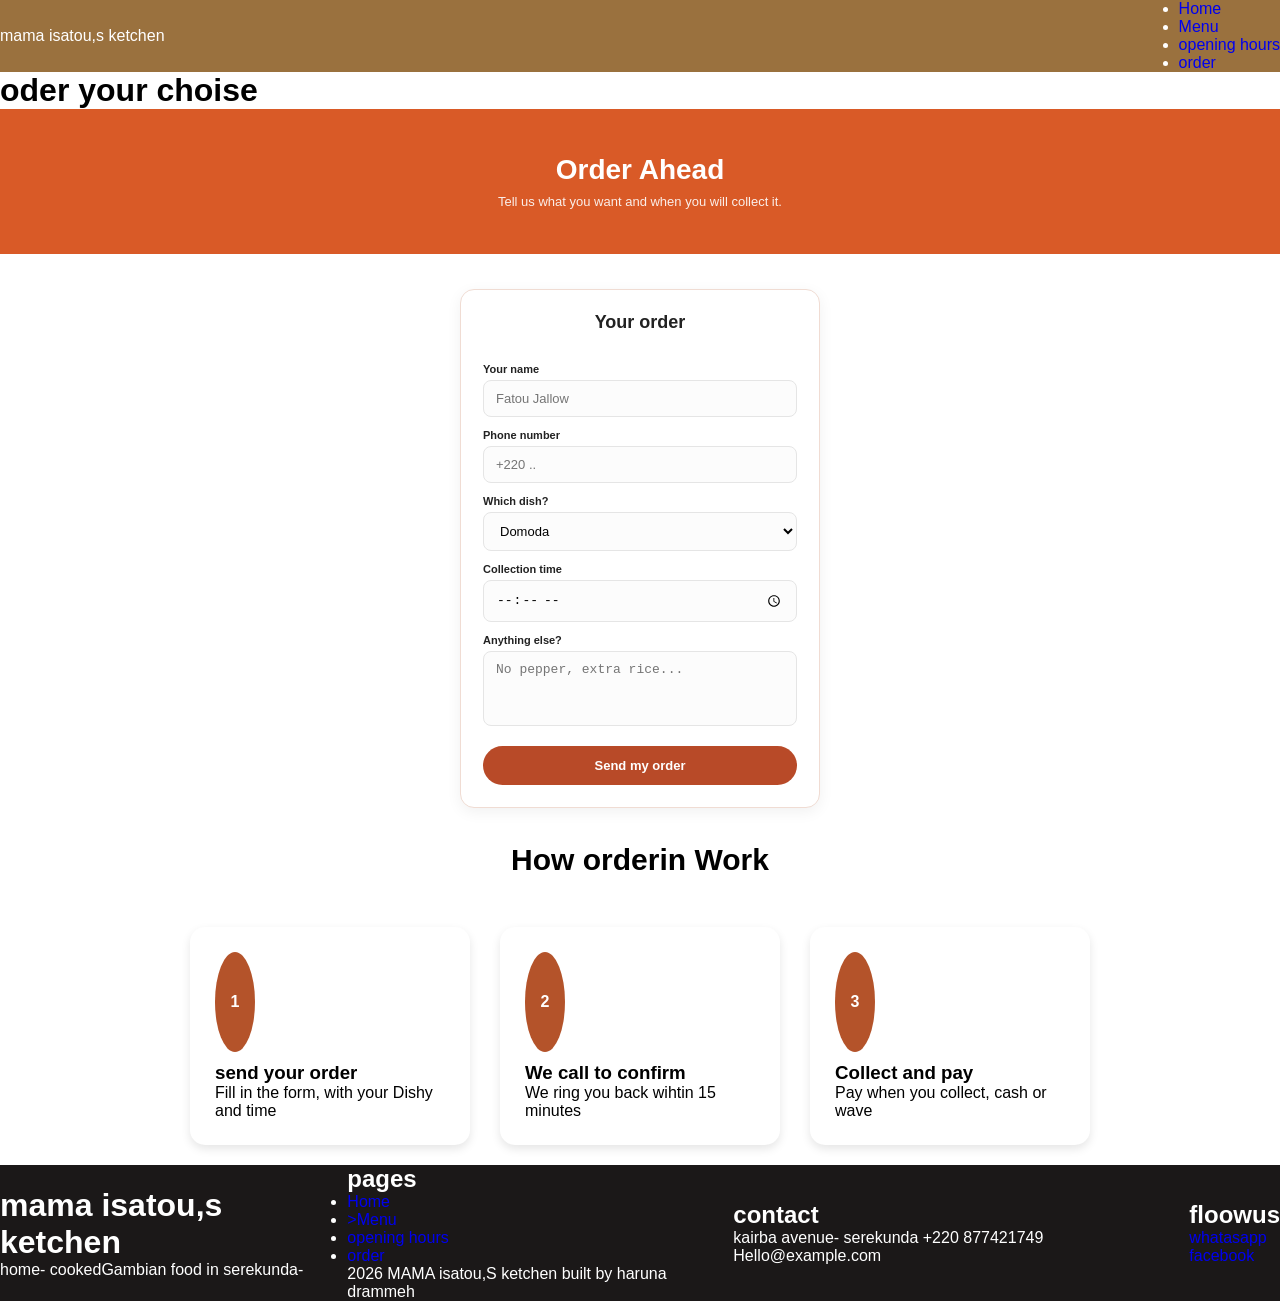
<file: oder.html>
<!DOCTYPE html>
<html lang="en">
<head>
    <meta charset="UTF-8">
    <meta name="viewport" content="width=device-width, initial-scale=1.0">
    <title>oder</title>
    <link rel="stylesheet" href="main.css">
</head>
<body>
    <header>
        <span>mama isatou,s ketchen</span>
        
            <nav>
                <ul>
                
                <li><a href="index.html">Home</a></li>
               <li> <a href="Menu.html"> Menu</a></li>
                <li><a href="opening hours.html">opening hours</a></li>
                <li><a href="order.html">order</a></li>
                
                </ul>
            </nav>
        
    </header>
   <h1>oder your choise</h1>
<main>
  <section class="cc">
    <h1>Order Ahead</h1>
    <p>Tell us what you want and when you will collect it.</p>
  </section>

  <form class="gg" action="">
    <div class="td">
      <h2 class="form-title">Your order</h2>

      <label for="name">Your name</label>
      <input type="text" id="name" placeholder="Fatou Jallow">

      <label for="phone">Phone number</label>
      <input type="text" id="phone" placeholder="+220 ..">

      <label for="dishes">Which dish?</label>
      <select id="dishes">
        <option>Domoda</option>
        <option>Benachin</option>
        <option>Cheken Yassa</option>
      </select>

      <label for="time">Collection time</label>
      <input type="time" id="time">

      <label for="anything">Anything else?</label>
      <textarea id="anything" placeholder="No pepper, extra rice..."></textarea>

      <button type="submit">Send my order</button>
    </div>
  </form>
  <section class="why-section">
    <h2 style="text-align: center;">How orderin Work</h2>
    
    <div class="cards" style="display: flex;">
        <div class="card">
            <div class="number">1</div>
            <h3>send your order</h3>
            <p>Fill in the form, with your Dishy and time </p>
        </div>
        <div class="card">
            <div class="number">2</div>
            <h3>We call to confirm</h3>
            <p>We ring you back wihtin 15 minutes</p>
        </div>
        <div class="card">
            <div class="number">3</div>
            <h3>Collect and pay </h3>
            <p>Pay when you collect, cash or wave</p>
        </div>
    </div>
</section>
</main>
     <footer>
            <div>
        <h1>mama isatou,s ketchen</h1>
        <p>home- cookedGambian food in serekunda- </p>
    </div>
    <div>
        <h2>pages</h2>
        <p>
              <nav>
           <ul style="navigation: auto;"">
             <li>
                <a href="index.html">Home</li>
                <li><a href="Menu.html">>Menu</a></li>
                <li><a href="opening hours.html">opening hours</a></li>
                <li><a href="oder.html">order</a></li>
            
        </ul>
        <p>2026 MAMA isatou,S ketchen built by haruna drammeh</p>
        </nav>
        </p>
    </div>
    <div>
        <h2>contact</h2>
        <p>kairba avenue- serekunda
            +220 877421749
            Hello@example.com 
        </p>
    </div>
    <div>
        <h2>floowus </h2>
        <p>
            <a target="whatsapp" href="https:/whatasapp/7421749">whatasapp</a>
            <a target="whatsapp" href="https://facebook/haruna drammeh">facebook</a>
        </p>
    </div>
    </footer>
    
</body>
</html>
</file>
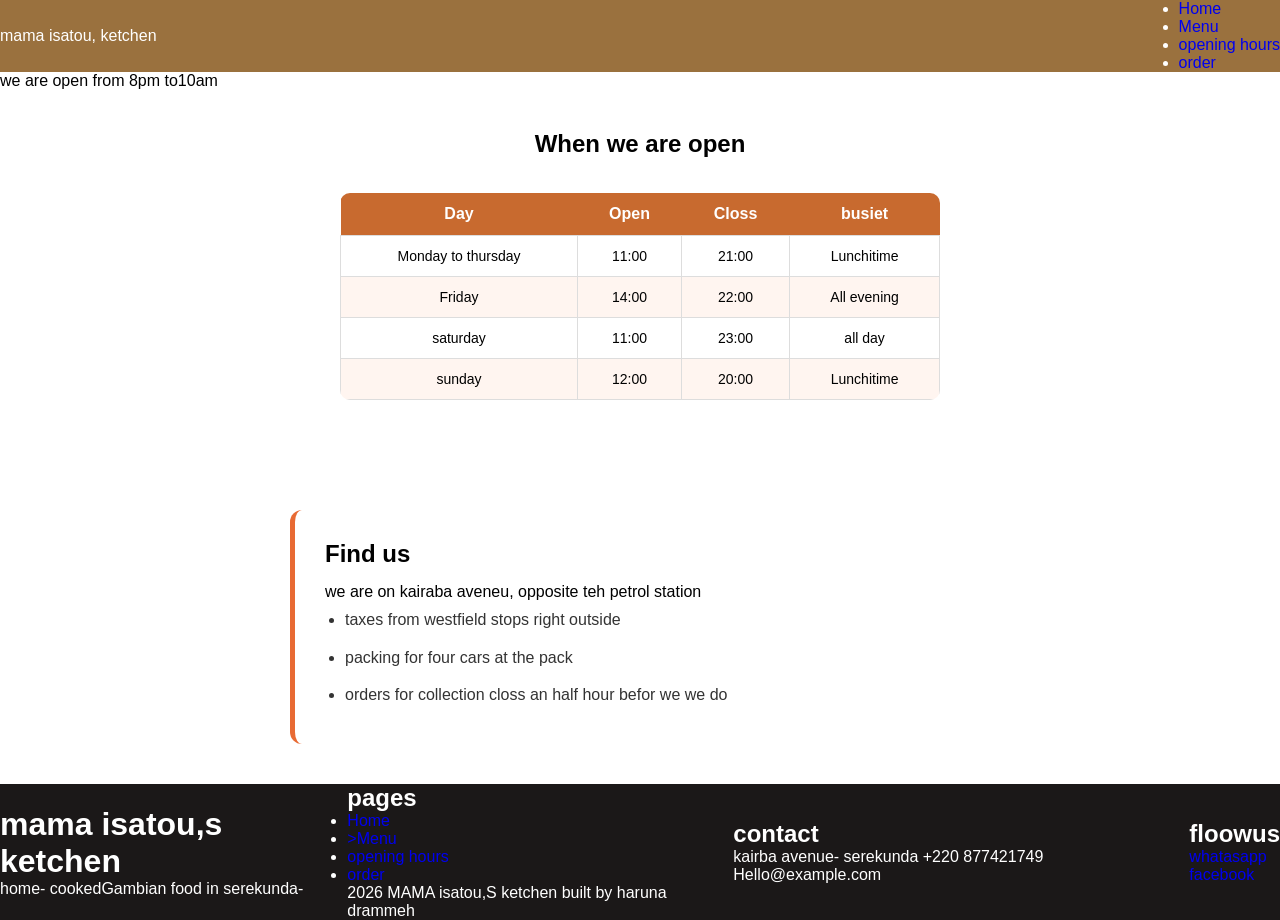
<file: opening hours.html>
<!DOCTYPE html>
<html lang="en">
<head>
    <meta charset="UTF-8">
    <meta name="viewport" content="width=device-width, initial-scale=1.0">
    <title>our opening hours</title>
    <link rel="stylesheet" href="main.css">
</head>
<body>
    <header>
       <span>mama isatou, ketchen</span>
        
            <nav>
                <ul>
                     <li><a href="index.html">Home</a></li>
                <li><a href="Menu.html">Menu  </a></li>
               <li> <a href="opening hours.html">opening hours</a></li>
              <li>  <a href="order.html">order</a></li>
                </ul>
                
               
            </nav>
        
    </header>
    we are open from 8pm to10am
    <main>
        <section></section>
         <section class="tables">
            <h2> When we are open </h2> 
            
            <table class="table">
                <thead>
            <tr>
                <th>Day</th>
                <th> Open</th>
                <th>Closs</th>
                <th>busiet</th>
                
            </tr>
        </thead>
          <tbody>
            <tr>
                <td>Monday to thursday</td>
                <td>11:00</td>
                <td>21:00</td>
                <td>Lunchitime </td>
            </tr>
            <tr  >
                <td>Friday </td>
                <td>14:00</td>
                <td>22:00</td>
                <td>All evening</td>
            </tr>
            <tr>
                <td>saturday </td>
                <td>11:00</td>
                <td>23:00</td>
                <td>all day</td>
            </tr>
            <tr>
                <td>sunday</td>
                <td>12:00</td>
                <td>20:00</td>
                <td>Lunchitime</td>
            </tr>
          
        </tbody>
        <tfoot>
            
        </tfoot>
            </table>
        </section>
        <section style="max-width: 700px;margin: 40px auto;padding: 30px;border-radius: 12px; border-left: 5px solid #e86a33; transform: none;">
            <h2 style=" text-align: left;margin-bottom: 15px;margin-top: 0;transform: none;">Find us </h2>
            <p>we are on kairaba aveneu, opposite teh petrol station</p>
            <ul style="list-style:disc ; padding-left: 20px; margin: 0 ;text-align: left;">
                <li style="padding: 6px 0;color: #333;line-height: 1.6;">taxes from westfield stops right outside</li>
                <li style="padding: 6px 0;color: #333; line-height: 1.6;">packing for four cars at the pack </li>
                <li style="padding: 6px 0;color: #333;line-height: 1.6;">orders for collection closs an half hour befor we we do </li>
            </ul>
        </section>
    </main>
    <footer>
            <div>
        <h1>mama isatou,s ketchen</h1>
        <p>home- cookedGambian food in serekunda- </p>
    </div>
    <div>
        <h2>pages</h2>
        <p>
              <nav>
           <ul style="navigation: auto;"">
             <li>
                <a href="index.html">Home</li>
                <li><a href="Menu.html">>Menu</a></li>
                <li><a href="opening hours.html">opening hours</a></li>
                <li><a href="oder.html">order</a></li>
            
        </ul>
        <p>2026 MAMA isatou,S ketchen built by haruna drammeh</p>
        </nav>
        </p>
    </div>
    <div>
        <h2>contact</h2>
        <p>kairba avenue- serekunda
            +220 877421749
            Hello@example.com 
        </p>
    </div>
    <div>
        <h2>floowus </h2>
        <p>
            <a target="whatsapp" href="https:/whatasapp/7421749">whatasapp</a>
            <a target="whatsapp" href="https://facebook/haruna drammeh">facebook</a>
        </p>
    </div>
    </footer>
</body>
</html>
</file>
<file: main.css>
*{
    margin: 0;
    padding: 0;
    box-sizing: border-box
}header{
    background-color: #9a713e;
    color: white;
    font-family: 'Segoe UI', Tahoma, Geneva, Verdana, sans-serif;
    justify-content: space-between;
    display: flex;
    align-items: center;
    padding: 20px 30;
}
a{
    text-decoration: none;
    display: flex;
    gap: 20px;
    display: flexbox;
}.ul{
    list-style-type: none;
    display: flex;
    gap: 20px;
    background-color: aquamarine;
    color: white;
}.hero{
    background-image: url(emages/OIP.webp);
    background-repeat: no-repeat;
    background-size: cover;
    text-align: center;
    padding: 100px 20px;
    display: flex;
    flex-direction: column;
    align-items: center;
}.story{display: flex;
    gap: 20px ;
    align-items: flex-start;
}.button{
    text-decoration: none;
    background-color: #9a713e;
    color: black;
    padding: 6px 14px ;
    border: none;
    border-radius: 18px;
    margin: 16px;
    font-size: 12px;
    text-align: center;
    width: 25 18pxS;
    margin: 15px 0 0 0;
    cursor: pointer;
    font-size: 14px;
}footer{
    display: flex;
    font-family: 'Segoe UI', Tahoma, Geneva, Verdana, sans-serif;
    justify-content: space-between;
    align-items: center;
    background-color: hsl(0, 6%, 10%);
    color: white;
    padding: 20px30;
    margin: 20px30;
}img{
    width: 400px;
    height: 250px;
    object-fit: cover;
    margin: 16;
    padding: 0 16px;
    border: 1px solid white;
    border-radius: 16px ;
    background-color: azure;
}.hat{
    h1 {
    text-align: center;
    margin: 32px 0;
    background-color: #B4532A;
    font-family: 'Segoe UI', Tahoma, Geneva, Verdana, sans-serif
}p{
  margin: 32px 0; 
  text-align: center;
  background-color: #B4532A;
  color: hsla(0, 0%, 4%, 0.105);
}.cardswrapperr{
    display: flex;
    justify-content: center;
    justify-content: space-between;
    align-items: center;
    gap: 20px;
}.card {
  display: flex;
  flex-direction: column;
    width: 400px;
    padding: 16px;
    margin: 0 12px;
    border: 1px solid #ddd5c8;
    border-radius: 12px;
    background-color: white;
}img {
    width: 300;
}h2 {
    margin: 12px 0 8 0;
    font-size: 20px;
}p {
    margin: 0 0 8px 0;
    color: black;
}.price {
    width: 100px;
    height: 100px;
    padding: 10px;
    border: none;
    border-radius: 16px;
    background-color: #B4532A;
    
    font-size: 16px;
    color: black; 
    text-align: center;
    display: inline-block;
}
}.why section{
    background:#FFF6F1;
  padding:50px 20px;
  text-align:center;
}
.why-section h2 {
  font-size:30px;
  margin:0;
}.cards {
  display:flex;
  gap:20px;
  justify-content:center;
  margin-top:30px;
}.card {
  background:white;
  width:280px;
  padding:25px;
  border-radius:15px;
  text-align:left;
  box-shadow:0 4px 10px rgba(0,0,0,0.1);
}.number {
  display:flex;
  width:35px;
  height:35px;
  background:#B4532A;
  color:white;
  border-radius:50%;
  align-items:center;
  justify-content:center;
  font-weight:bold;
  margin-bottom:10px;
background:#FFF6F1;
  padding:50px 20px;
  text-align:center;
}.why-section h2 {
  font-size:30px;
  margin:0;
}.cards {
  display:flex;
  gap: 30px;
  justify-content:center;
  margin-top:30px;
  padding: 20px;
  text-align: center;
}.card {
  background:white;
  width:280px;
  padding:25px;
  border-radius:15px;
  text-align:left;
  box-shadow:0 4px 10px rgba(0,0,0,0.1);
}.number {
  display:flex;
  width:35px;
  height:35px;
  background:#B4532A;
  color:white;
  border-radius:50%;
  align-items:center;
  justify-content:center;
  font-weight:bold;
  margin-bottom:18px 10px;
}body { margin:0; font-family: Arial, sans-serif; background:#fff; }
.cc {
  background: #D95A27;
  color: white;
  text-align: center;
  padding: 45px 20px;
}.cc h1 { margin:0; font-size:28px; }
.cc p { margin-top:8px; font-size:13px; opacity:0.9; }.gg {
  display: flex;
  justify-content: center;
  padding: 35px 15px;
  background: white;
}.td {
  background: #ffffff;
  width: 100%;
  max-width: 360px;
  border: 1px solid #f0dcd3;
  border-radius: 14px;
  padding: 22px;
  display: flex;
  flex-direction: column;
  box-shadow: 0 4px 15px rgba(0,0,0,0.06);
}.form-title {
  text-align: center;
  font-size: 18px;
  margin-bottom: 18px;
  color: #222;
}.td label {
  font-size: 11px;
  font-weight: bold;
  margin: 12px 0 5px 0;
  color: #222;
}.td input, .td select, .td textarea {
  width: 100%;
  padding: 10px 12px;
  border: 1px solid #e5e5e5;
  border-radius: 8px;
  background: #fcfcfc;
  font-size: 13px;
  box-sizing: border-box;
}.td textarea {
  height: 75px;
  resize: none;
}.td button {
  margin-top: 20px;
  background: #B84A28;
  color: white;
  border: none;
  padding: 12px;
  border-radius: 22px;
  font-weight: bold;
  cursor: pointer;
  font-size: 13px;}
  .cards{
    display: block;
  }.table{
    width: 90%;
  max-width: 600px;
  margin: 30px auto; 
  border-collapse: collapse;
  text-align: center;
  background: white;
  border-radius: 10px;
  overflow: hidden;
}
table th {
  background: #c86a2f;
  color: white;
  padding: 12px;
  font-size: 16px;
}
table td {
  border: 1px solid #ddd;
  padding: 12px;
  font-size: 14px;
}
table tr:nth-child(even) {
  background: #fff5f0;
} 
.tables {
  display: flex;
  flex-direction: column;
  align-items: center;
  text-align: center;
  padding: 40px 20px;
  margin: 0 auto;
}
.tables h2 {
  text-align: center;
  margin-bottom: 5px;
}
.tables p {
  text-align: center;
  color: #666;
  margin-bottom: 20px;
  background: none !important; 
  transform: none !important;
}
</file>
